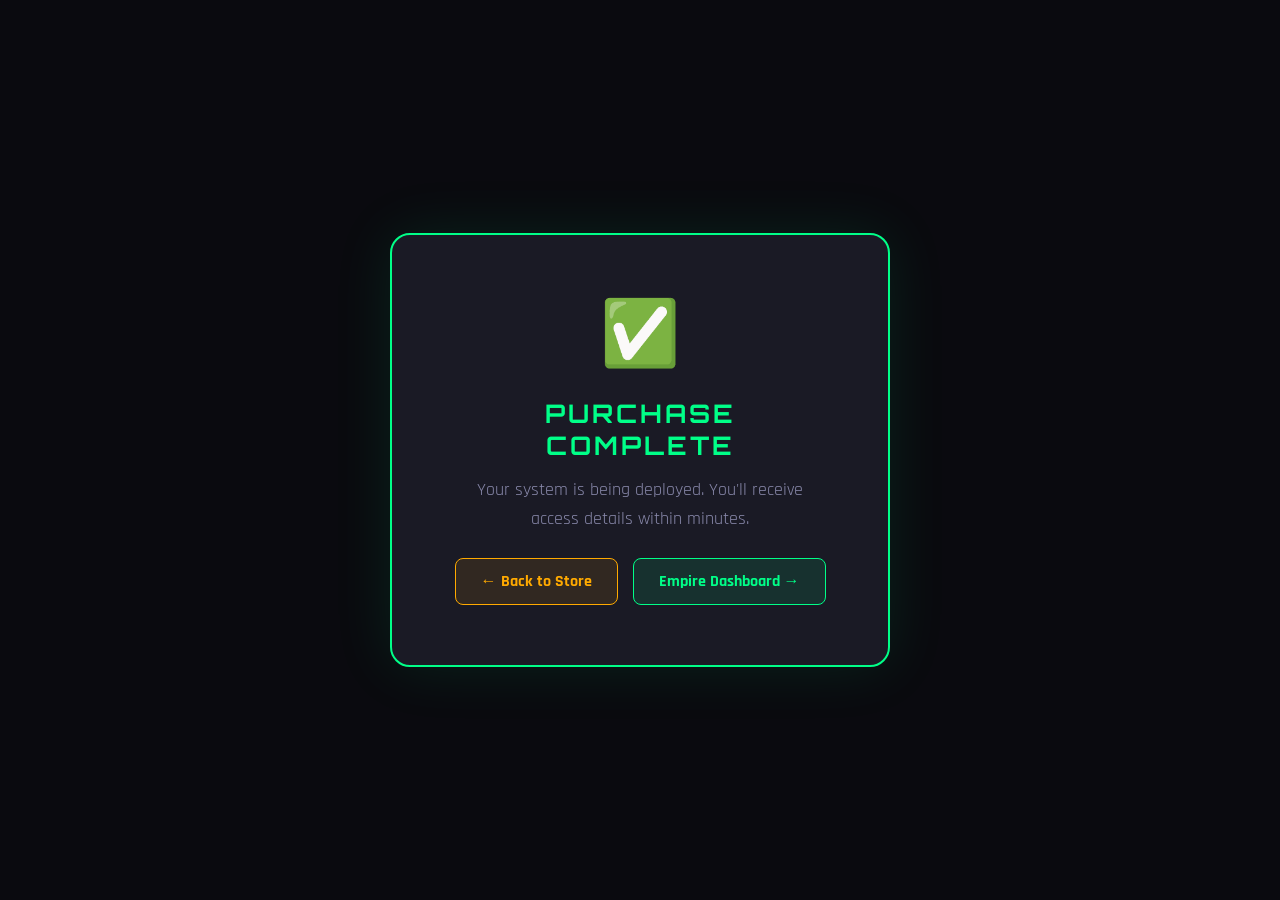
<file: templates/success.html>
<!DOCTYPE html>
<html lang="en">
<head>
    <meta charset="UTF-8">
    <meta name="viewport" content="width=device-width, initial-scale=1.0">
    <title>Purchase Complete — THE EMPIRE</title>
    <link href="https://fonts.googleapis.com/css2?family=Orbitron:wght@400;700;900&family=Rajdhani:wght@300;400;600;700&display=swap" rel="stylesheet">
    <style>
        :root { --gold:#ffaa00; --dark-bg:#0a0a0f; --dark-card:#1a1a25; --dark-border:#2a2a3a; --text-primary:#e8e8f0; --text-secondary:#8888aa; --green:#00ff88; }
        * { margin:0; padding:0; box-sizing:border-box; }
        body { background:var(--dark-bg); color:var(--text-primary); font-family:'Rajdhani',sans-serif;
            display:flex; align-items:center; justify-content:center; min-height:100vh; }
        .success-box {
            background:var(--dark-card); border:2px solid var(--green); border-radius:20px;
            padding:60px; text-align:center; max-width:500px;
            box-shadow:0 0 60px rgba(0,255,136,0.1);
        }
        .check { font-size:4em; margin-bottom:20px; }
        h1 { font-family:'Orbitron',monospace; color:var(--green); font-size:1.6em; letter-spacing:3px; margin-bottom:15px; }
        p { color:var(--text-secondary); font-size:1.1em; line-height:1.6; margin-bottom:25px; }
        .links { display:flex; gap:15px; justify-content:center; }
        .link-btn {
            padding:12px 25px; border:1px solid var(--gold); background:rgba(255,170,0,0.1);
            color:var(--gold); border-radius:8px; text-decoration:none;
            font-weight:700; transition:all 0.2s;
        }
        .link-btn:hover { background:rgba(255,170,0,0.25); }
        .link-btn.green { border-color:var(--green); color:var(--green); background:rgba(0,255,136,0.1); }
    </style>
<link rel="icon" href="/static/favicon.ico" type="image/x-icon"></head>
<body>
    <div class="success-box">
        <div class="check">✅</div>
        <h1>PURCHASE COMPLETE</h1>
        <p>Your system is being deployed. You'll receive access details within minutes.</p>
        <div class="links">
            <a href="/" class="link-btn">← Back to Store</a>
            <a href="http://localhost:6090" class="link-btn green">Empire Dashboard →</a>
        </div>
    </div>
</body>
</html>
</file>
